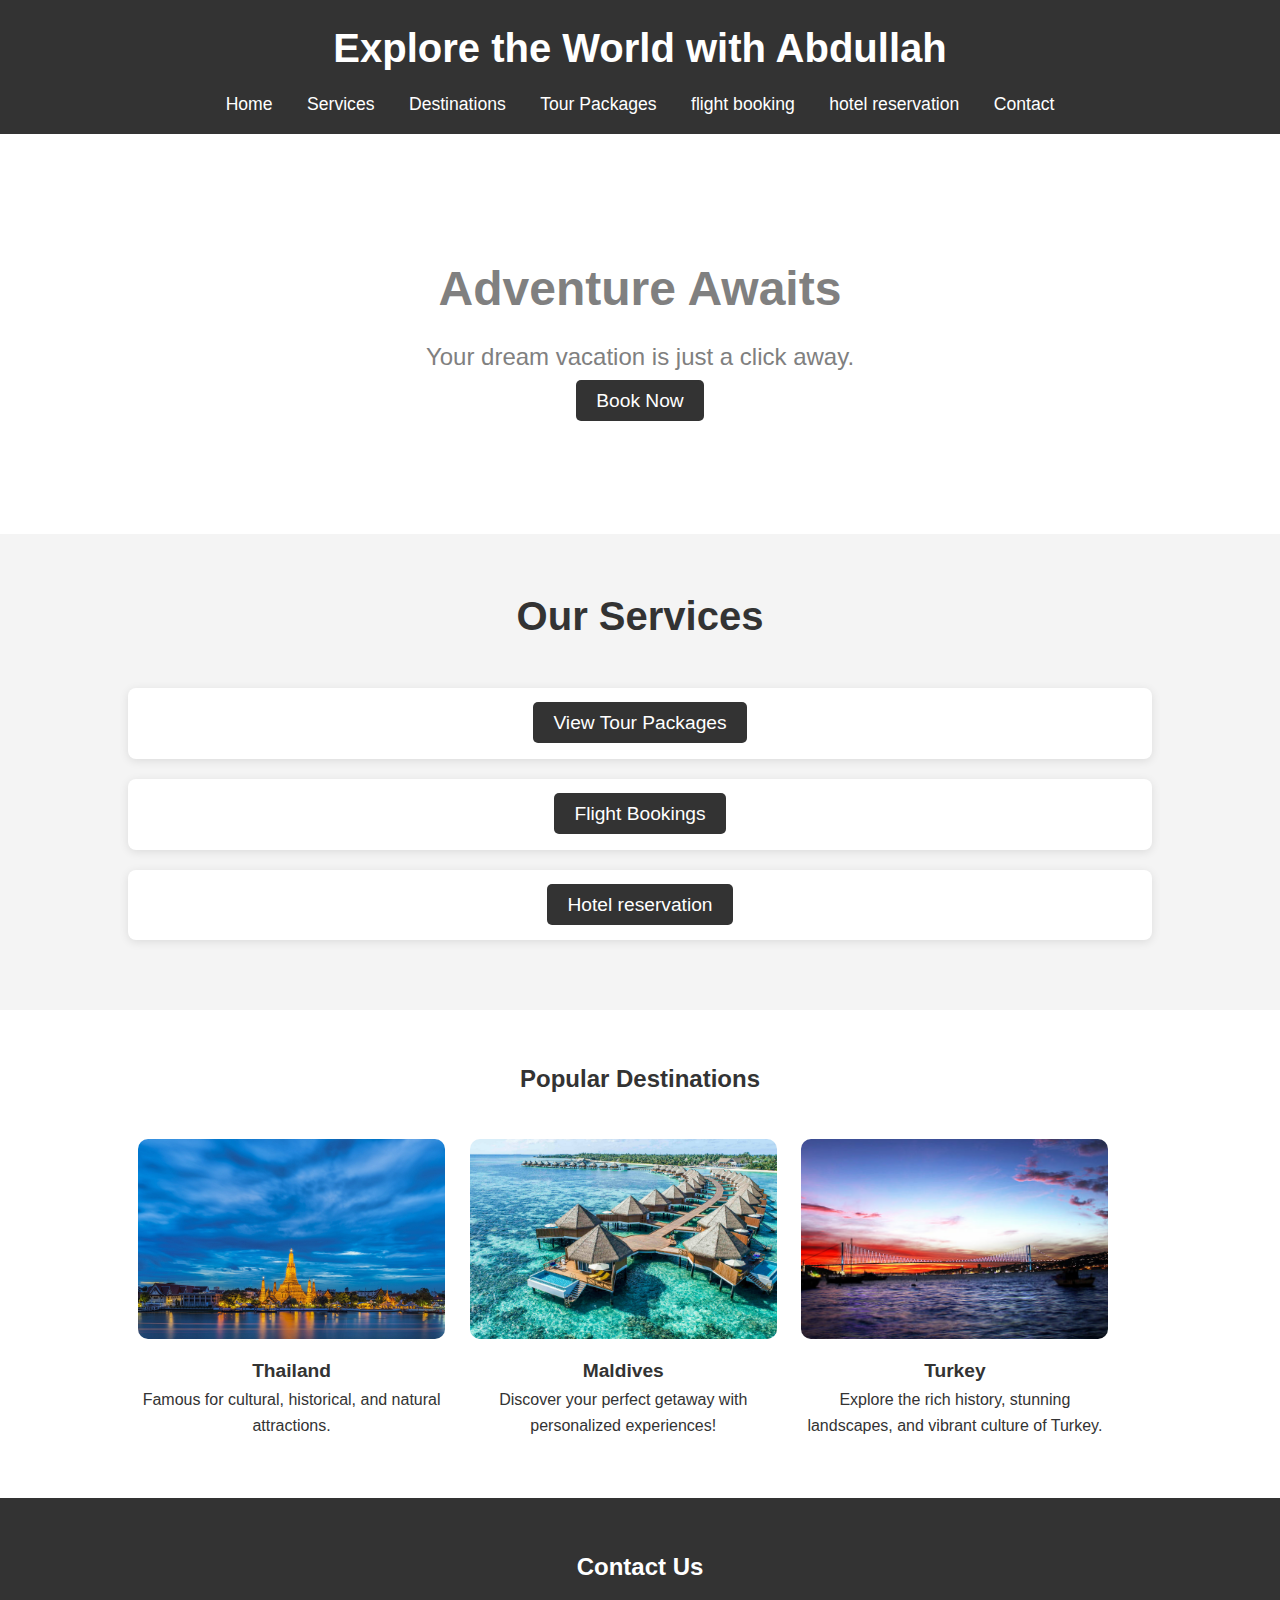
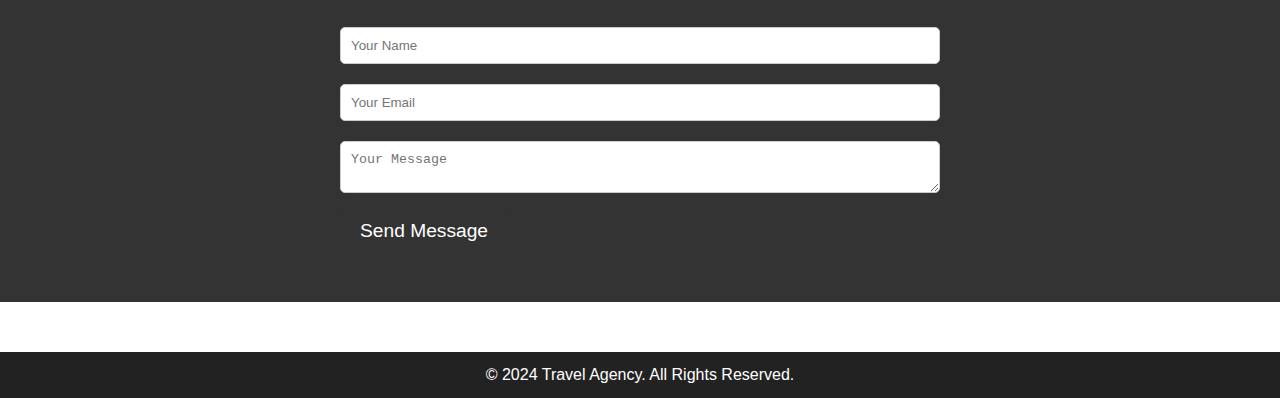
<file: Travel Agency ict project/index.html>
<!DOCTYPE html>
<html lang="en">
<head>
    <meta charset="UTF-8">
    <meta name="viewport" content="width=device-width, initial-scale=1.0">
    <meta http-equiv="X-UA-Compatible" content="ie=edge">
    <title>Travel Agency</title>
      
    <link rel="stylesheet" href="style.css">
</head>
<body>


    <!-- Header Section -->
    <header>
        <div class="container">
            <h1>Explore the World with Abdullah</h1>
            <nav>
                <ul>
                    <li><a href="#home">Home</a></li>
                    <li><a href="#services">Services</a></li>
                    <li><a href="#destinations">Destinations</a></li>
                    <li><a href="tour-packages.html">Tour Packages</a></li>
                    <li><a href="flight-booking.html">flight booking</a></li>
                     <li><a href="hotel-reservation.html">hotel reservation</a></li>
                    <li><a href="#contact">Contact</a></li>
                </ul>
            </nav>
        </div>
    </header>


    <!-- Hero Section -->
    <section id="home" class="hero">
        <div class="hero-content">
            <h2>Adventure Awaits</h2>
            <p>Your dream vacation is just a click away.</p>
              
            <a href="#services" class="btn">Book Now</a>
        </div>
    </section>

    <!-- Services Section -->
    <section id="services" class="services">
        <div class="container">
            <h2>Our Services</h2>
            <div class="service">
                <a href="tour-packages.html" class="btn">View Tour Packages</a>
            </div>
            <div class="service">
                 <a href="flight-booking.html" class="btn">Flight Bookings</a> 
            </div>

            <div class="service">
                <a href="hotel-reservation.html" class="btn">Hotel reservation</a> 
            </div>
        </div>
    </section>

    <!-- Destinations Section -->
    <section id="destinations" class="destinations">
        <div class="container">
            <h2>Popular Destinations</h2>
            <div class="destination">
                <img src="thailand.jpg" alt="Thailand">
                <h3>Thailand</h3>
                <p>Famous for cultural, historical, and natural attractions.</p>
            </div>
            <div class="destination">
                <img src=" maldives.jpg" alt="Maldives">
                <h3>Maldives</h3>
                <p>Discover your perfect getaway with personalized experiences!</p>
            </div>
            <div class="destination">
                <img src=" turkey.jpg" alt="Turkey">
                <h3>Turkey</h3>
                <p>Explore the rich history, stunning landscapes, and vibrant culture of Turkey.</p>
            </div>
        </div>
    </section>

    <!-- Contact Section -->
    <section id="contact" class="contact">
        <div class="container">
            <h2>Contact Us</h2>
            <form action="#">
                <input type="text" placeholder="Your Name" required>
                <input type="email" placeholder="Your Email" required>
                <textarea placeholder="Your Message" required></textarea>
                <button type="submit" class="btn">Send Message</button>
            </form>
        </div>
    </section>

    <!-- Footer Section -->
    <footer>
        <div class="container">
            <p>&copy; 2024 Travel Agency. All Rights Reserved.</p>
        </div>
    </footer>
</body>
</html>
</file>
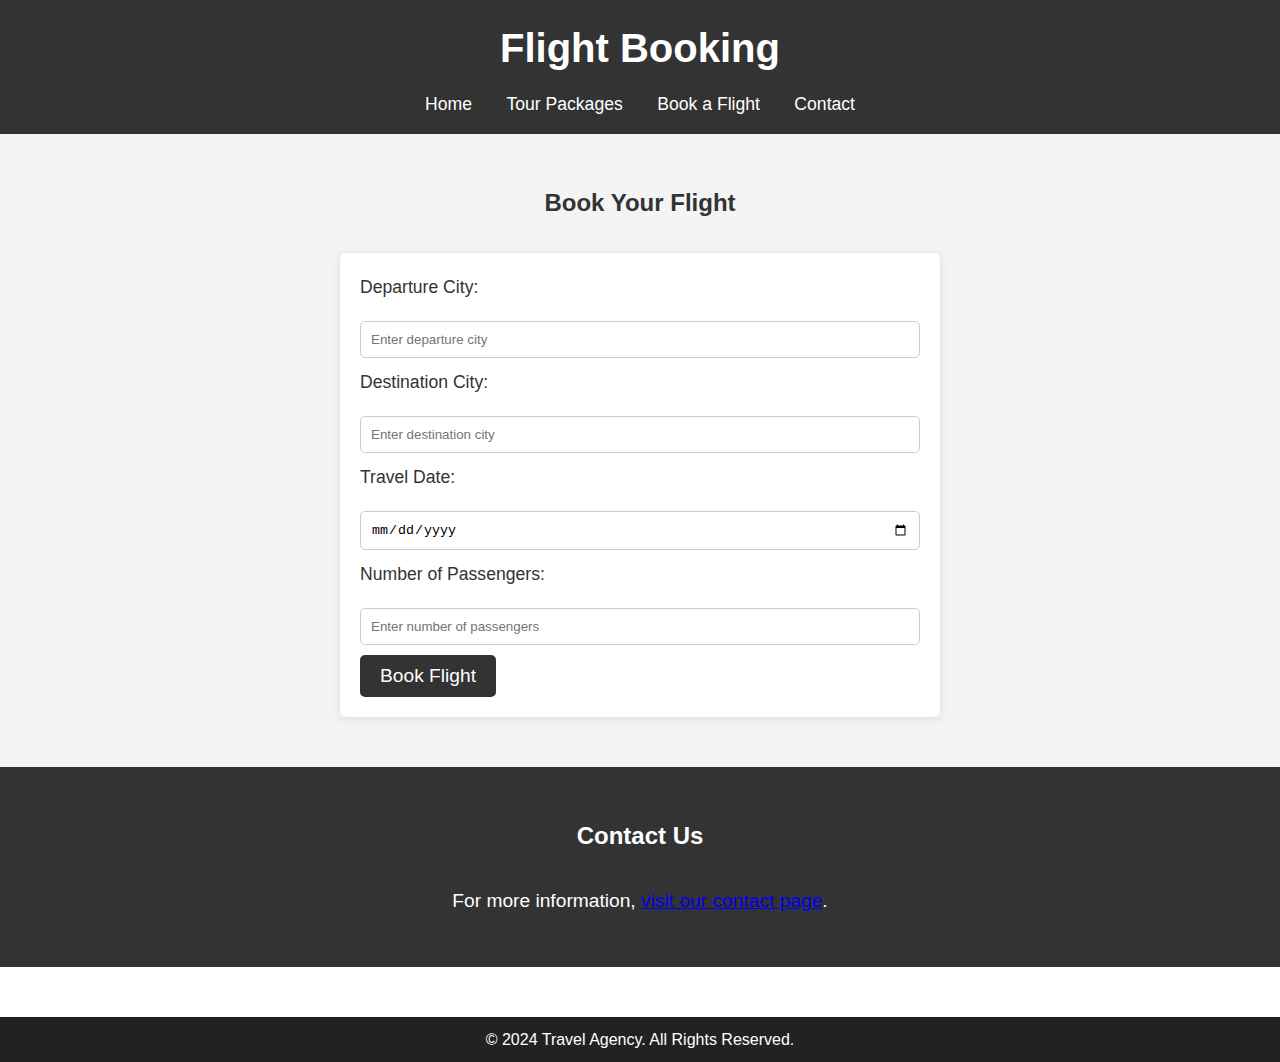
<file: Travel Agency ict project/flight-booking.html>
<!DOCTYPE html>
<html lang="en">
<head>
    <meta charset="UTF-8">
    <meta name="viewport" content="width=device-width, initial-scale=1.0">
    <meta http-equiv="X-UA-Compatible" content="ie=edge">
    <title>Flight Booking - Travel Agency</title>
    <link rel="stylesheet" href="style.css">
</head>
<body>
    <!-- Header Section -->
    <header>
        <div class="container">
            <h1>Flight Booking</h1>
            <nav>
                <ul>
                    <li><a href="index.html">Home</a></li>
                    <li><a href="tour-packages.html">Tour Packages</a></li>
                    <li><a href="#booking-form">Book a Flight</a></li>
                    <li><a href="#contact">Contact</a></li>
                </ul>
            </nav>
        </div>
    </header>

    <!-- Flight Booking Form -->
    <section id="booking-form" class="booking-form">
        <div class="container">
            <h2>Book Your Flight</h2>
            <form action="#">
                <label for="departure">Departure City:</label>
                <input type="text" id="departure" name="departure" placeholder="Enter departure city" required>

                <label for="destination">Destination City:</label>
                <input type="text" id="destination" name="destination" placeholder="Enter destination city" required>

                <label for="date">Travel Date:</label>
                <input type="date" id="date" name="date" required>

                <label for="passengers">Number of Passengers:</label>
                <input type="number" id="passengers" name="passengers" placeholder="Enter number of passengers" required>

                <button type="submit" class="btn">Book Flight</button>
            </form>
        </div>
    </section>

    <!-- Contact Section -->
    <section id="contact" class="contact">
        <div class="container">
            <h2>Contact Us</h2>
            <p>For more information, <a href="index.html#contact">visit our contact page</a>.</p>
        </div>
    </section>

    <!-- Footer Section -->
    <footer>
        <div class="container">
            <p>&copy; 2024 Travel Agency. All Rights Reserved.</p>
        </div>
    </footer>
</body>
</html>
</file>
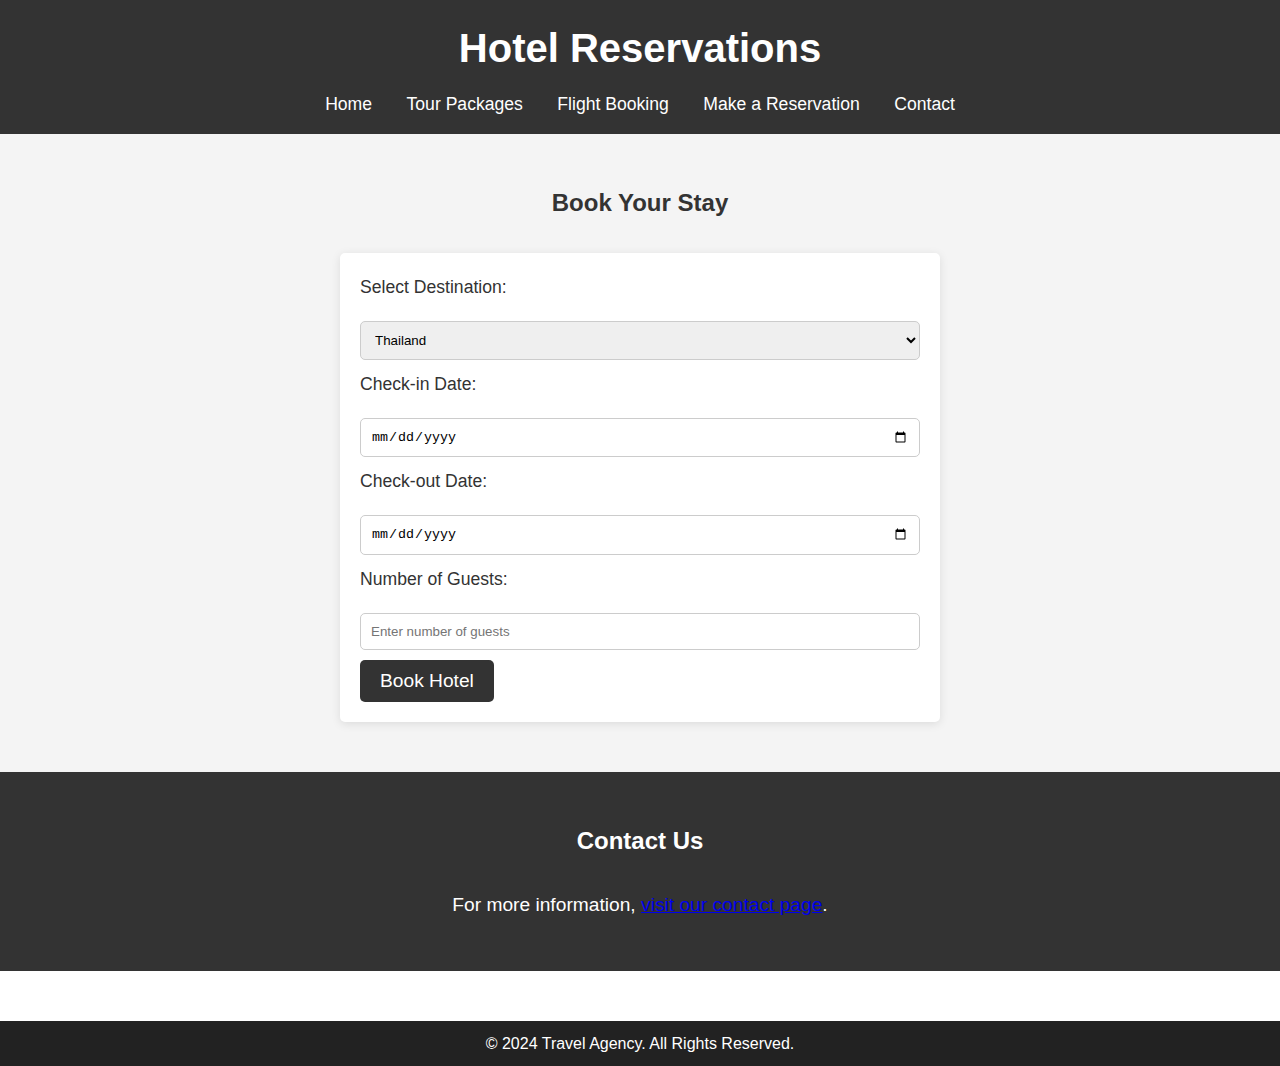
<file: Travel Agency ict project/hotel-reservation.html>
<!DOCTYPE html>
<html lang="en">
<head>
    <meta charset="UTF-8">
    <meta name="viewport" content="width=device-width, initial-scale=1.0">
    <meta http-equiv="X-UA-Compatible" content="ie=edge">
    <title>Hotel Reservations - Travel Agency</title>
    <link rel="stylesheet" href="style.css">
</head>
<body>
    <!-- Header Section -->
    <header>
        <div class="container">
            <h1>Hotel Reservations</h1>
            <nav>
                <ul>
                    <li><a href="index.html">Home</a></li>
                    <li><a href="tour-packages.html">Tour Packages</a></li>
                    <li><a href="flight-booking.html">Flight Booking</a></li>
                    <li><a href="#reservation-form">Make a Reservation</a></li>
                    <li><a href="#contact">Contact</a></li>
                </ul>
            </nav>
        </div>
    </header>

    <!-- Hotel Reservation Form -->
    <section id="reservation-form" class="reservation-form">
        <div class="container">
            <h2>Book Your Stay</h2>
            <form action="#">
                <label for="destination">Select Destination:</label>
                <select id="destination" name="destination">
                    <option value="thailand">Thailand</option>
                    <option value="maldives">Maldives</option>
                    <option value="turkey">Turkey</option>
                </select>

                <label for="check-in">Check-in Date:</label>
                <input type="date" id="check-in" name="check-in" required>

                <label for="check-out">Check-out Date:</label>
                <input type="date" id="check-out" name="check-out" required>

                <label for="guests">Number of Guests:</label>
                <input type="number" id="guests" name="guests" placeholder="Enter number of guests" required>

                <button type="submit" class="btn">Book Hotel</button>
            </form>
        </div>
    </section>

    <!-- Contact Section -->
    <section id="contact" class="contact">
        <div class="container">
            <h2>Contact Us</h2>
            <p>For more information, <a href="index.html#contact">visit our contact page</a>.</p>
        </div>
    </section>

    <!-- Footer Section -->
    <footer>
        <div class="container">
            <p>&copy; 2024 Travel Agency. All Rights Reserved.</p>
        </div>
    </footer>
</body>
</html>
</file>
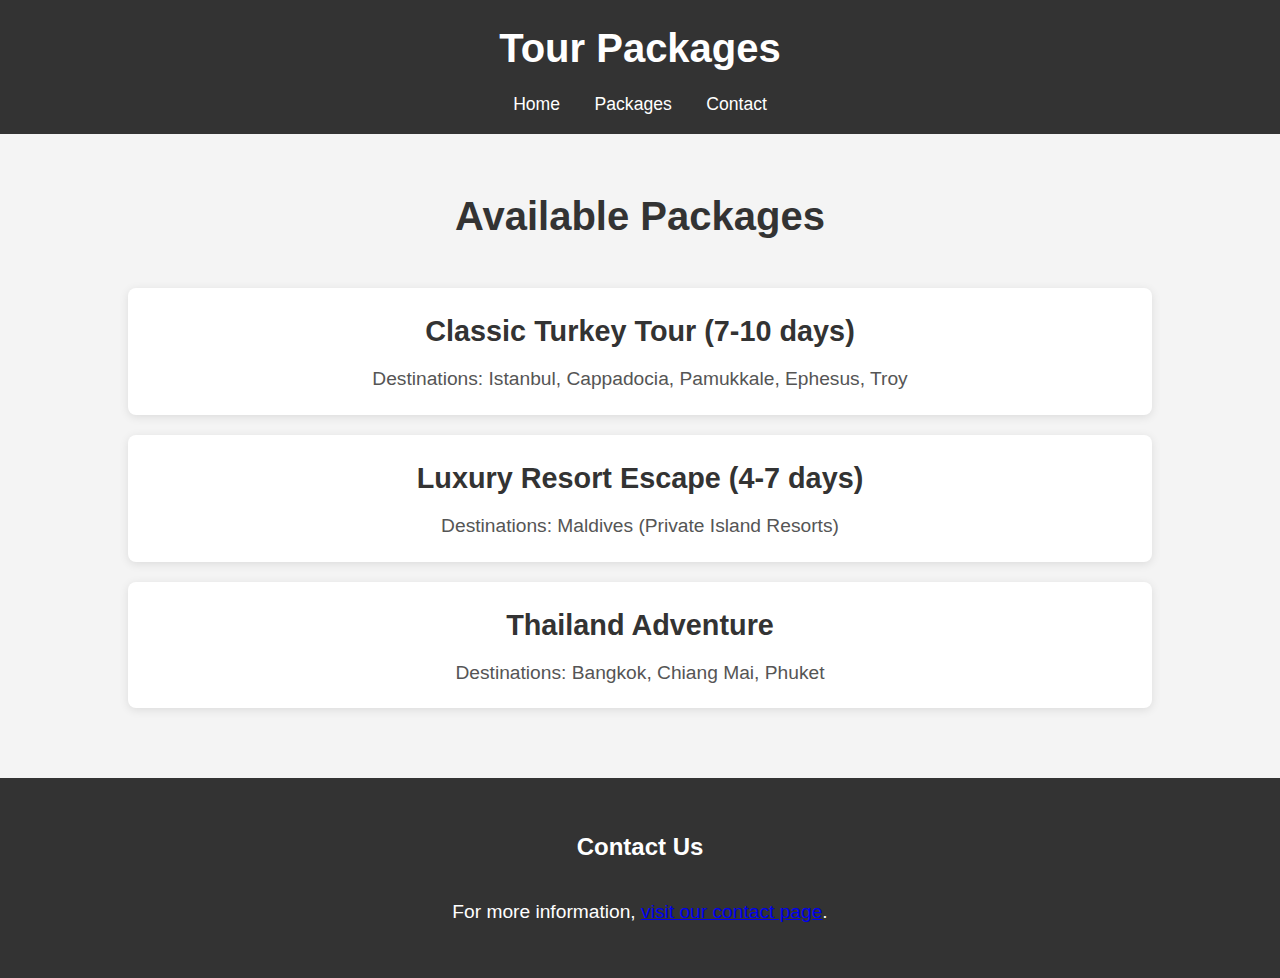
<file: Travel Agency ict project/tour-packages.html>
<!DOCTYPE html>
<html lang="en">
<head>
    <meta charset="UTF-8">
    <meta name="viewport" content="width=device-width, initial-scale=1.0">
    <meta http-equiv="X-UA-Compatible" content="ie=edge">
    <title>Tour Packages - Travel Agency</title>
     <link rel="stylesheet" href="style.css">
      
</head>

<body>
    <!-- Header Section -->
    <header>
        <div class="container">
            <h1>Tour Packages</h1>
            <nav>
                <ul>
                    <li><a href="index.html">Home</a></li>
                    <li><a href="#packages">Packages</a></li>
                    <li><a href="#contact">Contact</a></li>
                </ul>
            </nav>
        </div>
    </header>

    <!-- Tour Packages Section -->
    <section id="packages" class="services">
        <div class="container">
            <h2>Available Packages</h2>
            <div class="service">
                <h3>Classic Turkey Tour (7-10 days)</h3>
                <p>Destinations: Istanbul, Cappadocia, Pamukkale, Ephesus, Troy</p>
            </div>
            <div class="service">
                <h3>Luxury Resort Escape (4-7 days)</h3>
                <p>Destinations: Maldives (Private Island Resorts)</p>
            </div>
            <div class="service">
                <h3>Thailand Adventure</h3>
                <p>Destinations: Bangkok, Chiang Mai, Phuket</p>
            </div>
        </div>
    </section>

    <!-- Contact Section -->
    <section id="contact" class="contact">
        <div class="container">
            <h2>Contact Us</h2>
            <p>For more information, <a href="index.html#contact">visit our contact page</a>.</p>
        </div>
    </section>
</body>
</html>
</file>
<file: Travel Agency ict project/style.css>
Page css

* {
    margin: 0;
    padding: 0;
    box-sizing: border-box;
}

/* Basic styling */
body
 {
    font-family: Arial, sans-serif;
    line-height: 1.6;
    color: Dark charcoal ;
}

.container 
{
    width: 80%;
    margin: auto;
}

/* Header Section */
header {
    background: #333 ;
    color: white;
    padding: 1rem 0;
}

header h1
 {
    text-align: center;
    font-size: 2.5rem;
}

nav ul 
{
    list-style: none;
    text-align: center;
    margin-top: 10px;
}

nav ul li 
{
    display: inline;
    margin: 0 15px;
}

nav ul li a {
    color: white;
    text-decoration: none;
    font-size: 1.1rem;
}

nav ul li a:hover
 {
    text-decoration: underline;
}

/* Hero Section */
.hero 
{
    background:  background: url('hero-image.jpg') no-repeat center center/cover;;
    height: 400px;
    color: grey;
   background color: green;
    text-align: center;
    display: flex;
   
    justify-content: center;
    align-items: center;
    flex-direction: column;
 

}

.hero h2 
{
    font-size: 3rem;
}

.hero p
 {
    font-size: 1.5rem;
    margin: 10px 0;
}

.btn
 {
    background-color: #333 ;
    color: white;
    padding: 10px 20px;
    text-decoration: none;
    font-size: 1.2rem;
    border-radius: 5px;
    transition: background-color 0.3s ease;
}

.btn:hove
r {
    background-color: #555;
}

/* Services Section */
.services {
    background: White Smoke;
    padding: 50px 0;
}

.services h2 {
    text-align: center;
    margin-bottom: 30px;
    font-size: 2rem;
}

.service {
    text-align: center;
    padding: 20px;
    margin: 10px 0;
}

.service h3 {
    font-size: 1.5rem;
    margin-bottom: 10px;
}

/* Destinations Section */
.destinations {
    padding: 50px 0;
}

.destinations h2 {
    text-align: center;
    margin-bottom: 30px;
}

.destination {
    text-align: center;
    display: inline-block;
    width: 30%;
    margin: 10px;
}

.destination img {
    width: 100%;
    height: 200px;
    object-fit: cover;
    border-radius: 10px;
}

.destination h3 {
    margin-top: 10px;
    font-size: 1.2rem;
}

/* Contact Section */
.contact
 {
    background: #333;
    color: white;
    padding: 50px 0;
}

.contact h2 
{
    text-align: center;
    margin-bottom: 30px;
}

form
{
    max-width: 600px;
    margin: auto;
}

form input, form textarea 
{
    width: 100%;
    padding: 10px;
    margin: 10px 0;
    border-radius: 5px;
    border: 1px solid #ccc;
}

form button 
{
    background-color: #333;
    color: white;
    padding: 10px 20px;
    border: none;
    border-radius: 5px;
    cursor: pointer;
    transition: background-color 0.3s ease;
}

form button:hover 
{
    background-color: Dark Grey;
}

/* Footer Section */
footer
 {
    background: #222;
    color: white;
    text-align: center;
    padding: 10px;
    margin-top: 50px;
}








 /*Tour packages*/
* {
    margin: 0;
    padding: 0;
    box-sizing: border-box;
}

/* Basic styling */
body
 {
    font-family: Arial, sans-serif;
    line-height: 1.6;
    color: #333;
}

.container
 {
    width: 80%;
    margin: auto;
}

/* Header Section */
header 
{
    background: #333;
    color: white;
    padding: 1rem 0;
}

header h1
 {
    text-align: center;
    font-size: 2.5rem;
}

nav ul
 {
    list-style: none;
    text-align: center;
    margin-top: 10px;
}

nav ul li 
{
    display: inline;
    margin: 0 15px;
}

nav ul li a {
    color: white;
    text-decoration: none;
    font-size: 1.1rem;
}













/* Tour Packages Section */
.services
 {
    background: #f4f4f4;
    padding: 50px 0;
}

.services h2
 {
    text-align: center;
    font-size: 2.5rem;
    margin-bottom: 40px;
}

.service 
{
    text-align: center;
    padding: 20px;
    background: white;
    margin-bottom: 20px;
    border-radius: 8px;
    box-shadow: 0 2px 10px rgba(0, 0, 0, 0.1);
}

.service h3 
{
    font-size: 1.8rem;
    color: #333;
}

.service p
 {
    font-size: 1.2rem;
    color: #555;
}

/* Contact Section */
.contact 
{
    background: #333;
    color: white;
    padding: 50px 0;
}

.contact h2
 {
    text-align: center;
    margin-bottom: 30px;
}

.contact p 
{
    text-align: center;
    font-size: 1.2rem;
}

/* Footer Section */
footer
 {
    background: #222;
    color: white;
    text-align: center;
    padding: 10px;
    margin-top: 50px;
}


















 .reservation-form
 {
    padding: 50px 0;
    background-color: #f4f4f4;
}

.reservation-form h2 
{
    text-align: center;
    margin-bottom: 30px;
}

.reservation-form form 
{
    max-width: 600px;
    margin: auto;
    background: white;
    padding: 20px;
    border-radius: 5px;
    box-shadow: 0 2px 10px rgba(0, 0, 0, 0.1);
}

.reservation-form label 
{
    display: block;
    margin-bottom: 10px;
    font-size: 1.1rem;
}

.reservation-form input, .reservation-form select 
{
    width: 100%;
    padding: 10px;
    margin: 10px 0;
    border-radius: 5px;
    border: 1px solid #ccc;
}

.reservation-form button
 {
    background-color: #333;
    color: white;
    padding: 10px 20px;
    border: none;
    border-radius: 5px;
    cursor: pointer;
}












.booking-form 
{
    padding: 50px 0;
    background-color: #f4f4f4;
}

.booking-form h2 
{
    text-align: center;
    margin-bottom: 30px;
}

.booking-form form 
{
    max-width: 600px;
    margin: auto;
    background: white;
    padding: 20px;
    border-radius: 5px;
    box-shadow: 0 2px 10px rgba(0, 0, 0, 0.1);
}

.booking-form label 
{
    display: block;
    margin-bottom: 10px;
    font-size: 1.1rem;
}

.booking-form input 
{
    width: 100%;
    padding: 10px;
    margin: 10px 0;
    border-radius: 5px;
    border: 1px solid #ccc;
}

.booking-form button 
{
    background-color: #333;
    color: white;
    padding: 10px 20px;
    border: none;
    border-radius: 5px;
    cursor: pointer;
}
</file>
